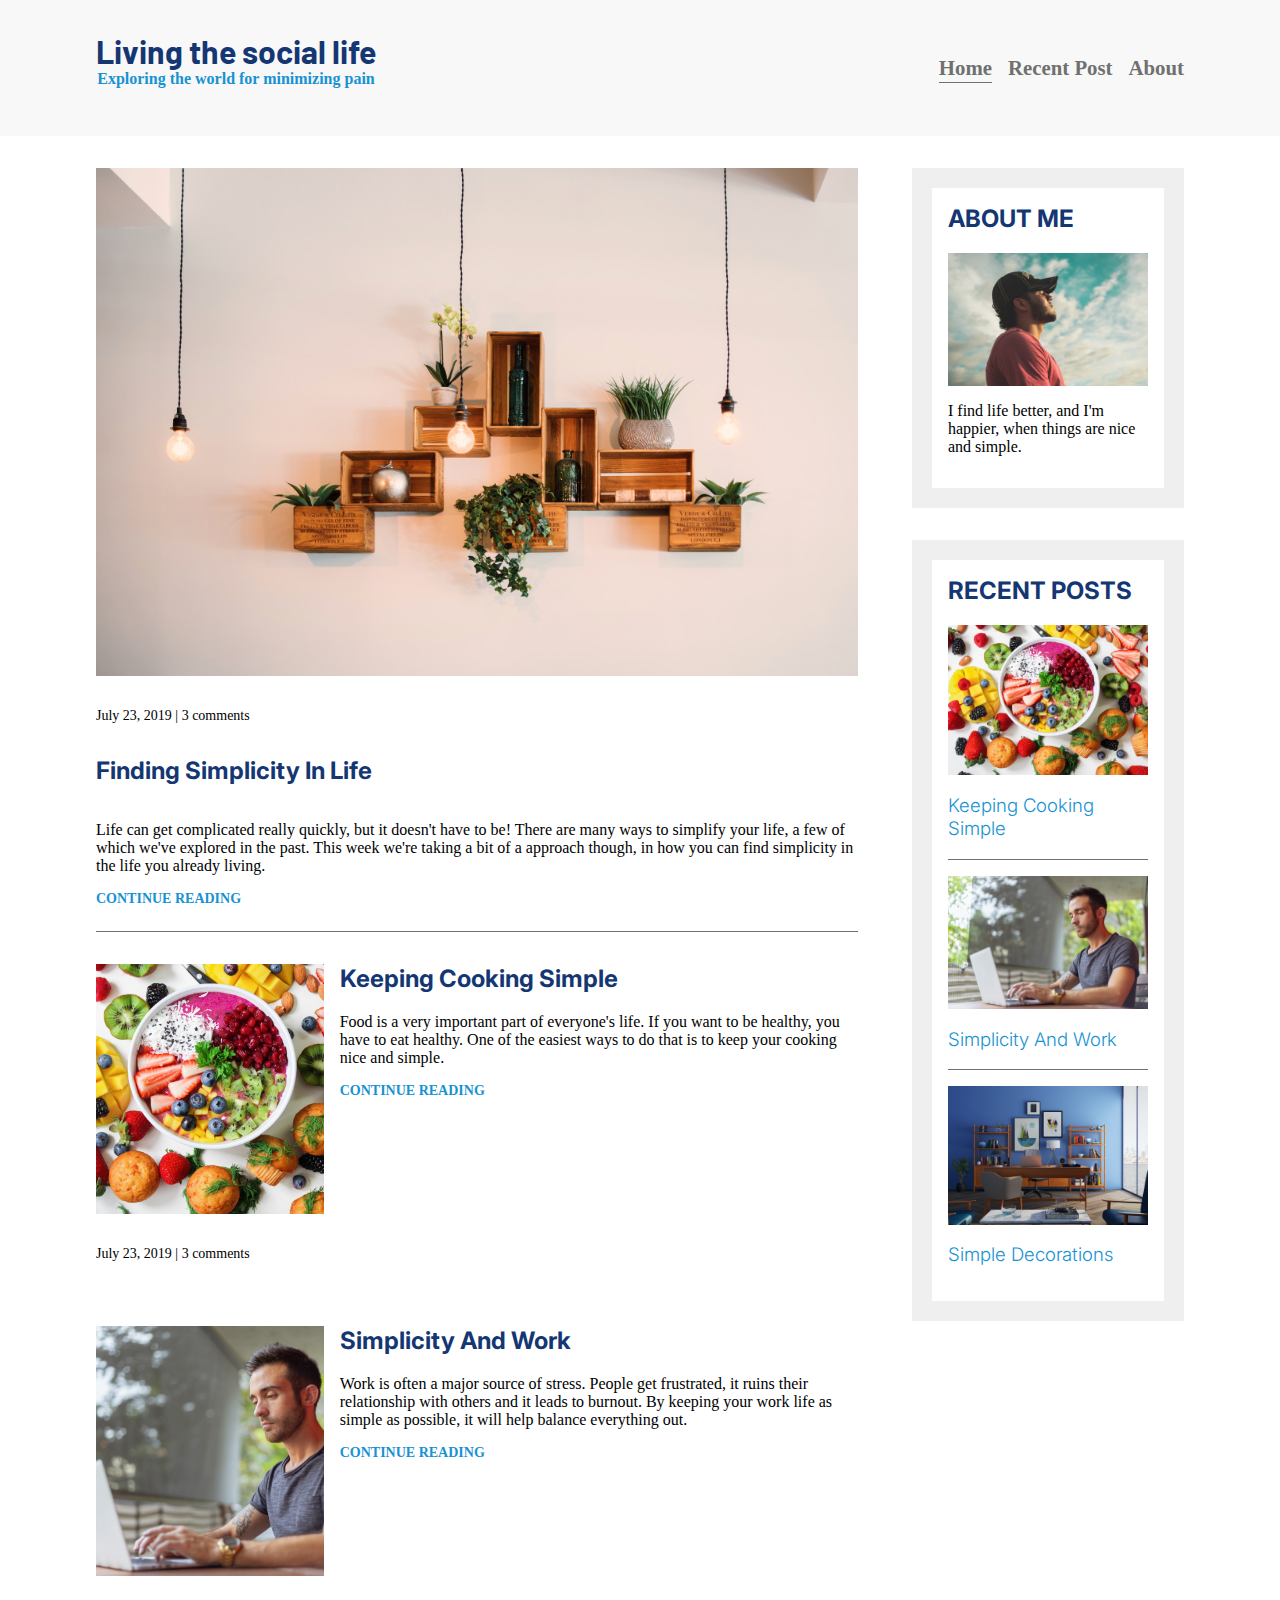
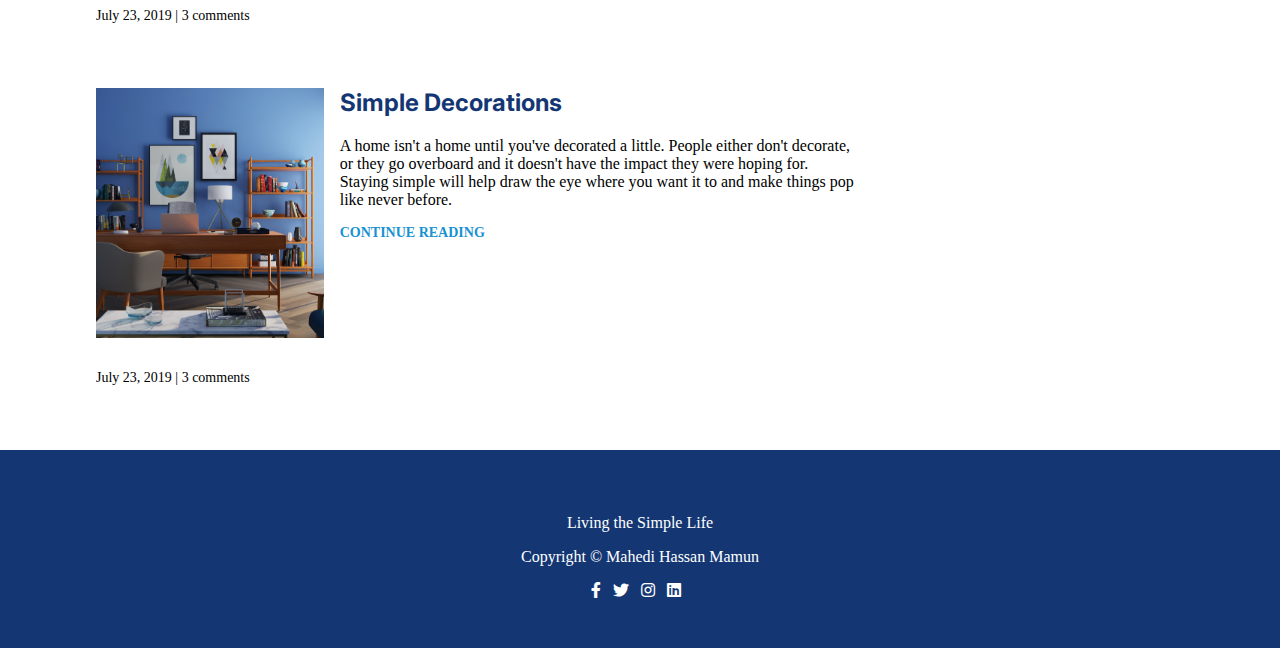
<file: index.html>
<html>
<head>
<title>simple website</title>    
<meta name="viewport" content="width=device-width">
 <meta name="viewport" content="width=device-width, initial-scale=1, minimum-scale=1" />
 <link rel="stylesheet" href="fontawesome-free-5.15.3-web/css/all.css">
<link rel="stylesheet" href="style.css">
</head>
<body>
    
 <header>
     <div class="container container_flex">
         <div class="site_title">
         <h1>Living the social life</h1>
         <p class="subtitle">Exploring the world for minimizing pain</p>
         </div>   
         <nav>
            <ul>
             <li><a href="index.html" class="current-page">Home</a></li>
             <li><a href="recent_post.html">Recent Post</a></li>
             <li><a href="about_me.html">About</a></li>
           </ul>
         </nav>
     </div>   
</header> 
    
<div class="container container_flex">
    <main>
        <article class="feature_article">
            <h2 class="article_title">Finding simplicity in life </h2>
            <img src="img/feature.jpg" alt="feature article" class="article_image">
            <p class="article_info">July 23, 2019 | 3 comments</p>
            <p class="article_body">Life can get complicated really quickly, but it doesn't have to be! There are many ways to simplify your life, a few of which we've explored in the past. This week we're taking a bit of a approach though, in how you can find simplicity in the life you already living.</p>
            <a class="article_read_more">continue reading</a>
        </article>
        <article class="recent_article">
            <div class="recent_article_main">
                <h2 class="article_title">Keeping cooking simple</h2>
                <p class="article_body"> Food is a very important part of everyone's life. If you want to be healthy, you have to eat healthy. One of the easiest ways to do that is to keep your cooking nice and simple.</p>
                <a class="article_read_more">continue reading</a>
            </div>
            <div class="recent_article_secondary">
                <img src="img/food.jpg" alt="" class="article_image">
            <p class="article_info">July 23, 2019 | 3 comments</p>
            </div>
        </article>
        <article class="recent_article">
            <div class="recent_article_main">
                <h2 class="article_title">Simplicity and work</h2>
                <p class="article_body"> Work is often a major source of stress. People get frustrated, it ruins their relationship with others and it leads to burnout. By keeping your work life as simple as possible, it will help balance everything out. </p>
                <a class="article_read_more">continue reading</a>
            </div>
            <div class="recent_article_secondary">
                <img src="img/work.jpg" alt="" class="article_image">
            <p class="article_info">July 23, 2019 | 3 comments</p>
            </div>
        </article>
        <article class="recent_article">
            <div class="recent_article_main">
                <h2 class="article_title">Simple decorations</h2>
                <p class="article_body"> A home isn't a home until you've decorated a little. People either don't decorate, or they go overboard and it doesn't have the impact they were hoping for. Staying simple will help draw the eye where you want it to and make things pop like never before.</p>
                <a class="article_read_more">continue reading</a>
            </div>
            <div class="recent_article_secondary">
                <img src="img/decoration.jpg" alt="" class="article_image">
            <p class="article_info">July 23, 2019 | 3 comments</p>
            </div>
        </article>
    </main>
    <aside class="sidebar">
        <div class="sideber_widget">
            <h2 class="widget_title">About me</h2>
            <img src="img/me.jpg" alt="" class="widget_image">
            <p class="widget_body">I find life better, and I'm happier, when things are nice and simple.</p>
        </div>
        <div class="sideber_widget">
            <h2 class="widget_title">recent posts</h2>
            <div class="widget_recent_post">
                <h3 class="widget_recent_post_title">Keeping cooking simple</h3>
                <img src="img/food.jpg" alt="" class="widget_image">
            </div>
            <div class="widget_recent_post">
                <h3 class="widget_recent_post_title">Simplicity and Work</h3>
                <img src="img/work.jpg" alt="" class="widget_image">
            </div>
            <div class="widget_recent_post">
                <h3 class="widget_recent_post_title">Simple Decorations</h3>
                <img src="img/decoration.jpg" alt="" class="widget_image">
            </div>
        </div>
    </aside>
</div>
<footer>
    <p class="strong">Living the Simple Life </p>
    <p>Copyright &copy; Mahedi Hassan Mamun</p>
    <div class="column">
       <a href="https://www.facebook.com/profile.php?id=100009107791391" target="_blank"><i class="fab fa-facebook-f"></i></a> 
       <a href="https://twitter.com/MahediH37889490?s=07" target="_blank"><i class="fab fa-twitter"></i></a> 
       <a href="https://www.instagram.com/mhmamun6316/" target="_blank"><i class="fab fa-instagram"></i></a> 
       <a href="https://www.linkedin.com/in/mahedi-hassan-12701a205/" target="_blank"><i class="fab fa-linkedin"></i></a>
    </div>
</footer>
    
</body>
</html>
</file>
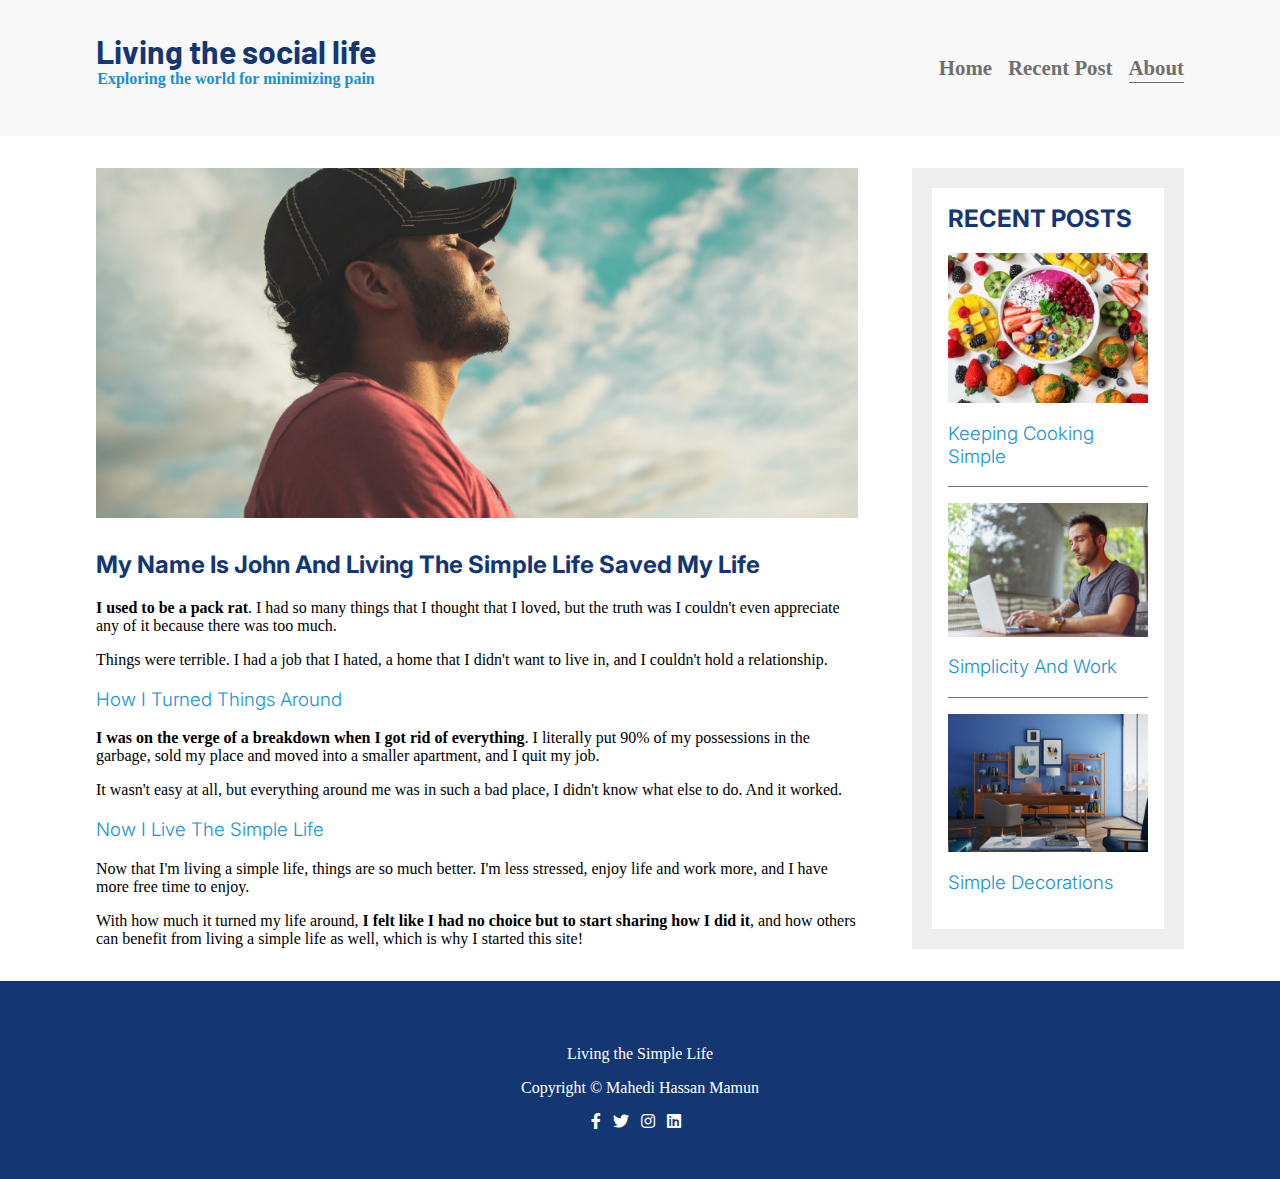
<file: about_me.html>
<html>
<head>
<title>simple website</title>    
<meta name="viewport" content="width=device-width">
 <meta name="viewport" content="width=device-width, initial-scale=1, minimum-scale=1" />
 <link rel="stylesheet" href="fontawesome-free-5.15.3-web/css/all.css">
<link rel="stylesheet" href="style.css">
</head>
<body>
    
 <header>
     <div class="container container_flex">
        <div class="site_title">
        <h1>Living the social life</h1>
         <p class="subtitle">Exploring the world for minimizing pain</p>
     </div>   
 <nav>
    <ul>
     <li><a href="index.html" >Home</a></li>
     <li><a href="recent_post.html">Recent Post</a></li>
     <li><a href="about_me.html" class="current-page">About</a></li>
   </ul>
 </nav>
     </div>   
</header> 
    
<div class="container container_flex">
        <main>
                <img src="img/me.jpg" class="image-full">
                <h2>My name is John and living the simple life saved my life</h2>

                <p><strong>I used to be a pack rat</strong>. I had so many things that I thought that I loved, but the truth was I couldn't even appreciate any of it because there was too much.</p>
                <p>Things were terrible. I had a job that I hated, a home that I didn't want to live in, and I couldn't hold a relationship.</p>

                <h3>How I turned things around</h3>
                <p><strong>I was on the verge of a breakdown when I got rid of everything</strong>. I literally put 90% of my possessions in the garbage, sold my place and moved into a smaller apartment, and I quit my job.</p>
                <p>It wasn't easy at all, but everything around me was in such a bad place, I didn't know what else to do. And it worked.</p>

                <h3>Now I live the simple life</h3>
                <p>Now that I'm living a simple life, things are so much better. I'm less stressed, enjoy life and work more, and I have more free time to enjoy.</p>
                <p>With how much it turned my life around, <strong>I felt like I had no choice but to start sharing how I did it</strong>, and how others can benefit from living a simple life as well, which is why I started this site!</p>
        </main>
    <aside class="sidebar">
        <div class="sideber_widget">
            <h2 class="widget_title">recent posts</h2>
            <div class="widget_recent_post">
                <h3 class="widget_recent_post_title">Keeping cooking simple</h3>
                <img src="img/food.jpg" alt="" class="widget_image">
            </div>
            <div class="widget_recent_post">
                <h3 class="widget_recent_post_title">Simplicity and Work</h3>
                <img src="img/work.jpg" alt="" class="widget_image">
            </div>
            <div class="widget_recent_post">
                <h3 class="widget_recent_post_title">Simple Decorations</h3>
                <img src="img/decoration.jpg" alt="" class="widget_image">
            </div>
        </div>
    </aside>
</div>
<footer>
    <p class="strong">Living the Simple Life </p>
    <p>Copyright &copy; Mahedi Hassan Mamun</p>
    <div class="column">
       <a href="https://www.facebook.com/profile.php?id=100009107791391" target="_blank"><i class="fab fa-facebook-f"></i></a> 
       <a href="https://twitter.com/MahediH37889490?s=07" target="_blank"><i class="fab fa-twitter"></i></a> 
       <a href="https://www.instagram.com/mhmamun6316/" target="_blank"><i class="fab fa-instagram"></i></a> 
       <a href="https://www.linkedin.com/in/mahedi-hassan-12701a205/" target="_blank"><i class="fab fa-linkedin"></i></a>
    </div>
</footer>
    
</body>
</html>
</file>
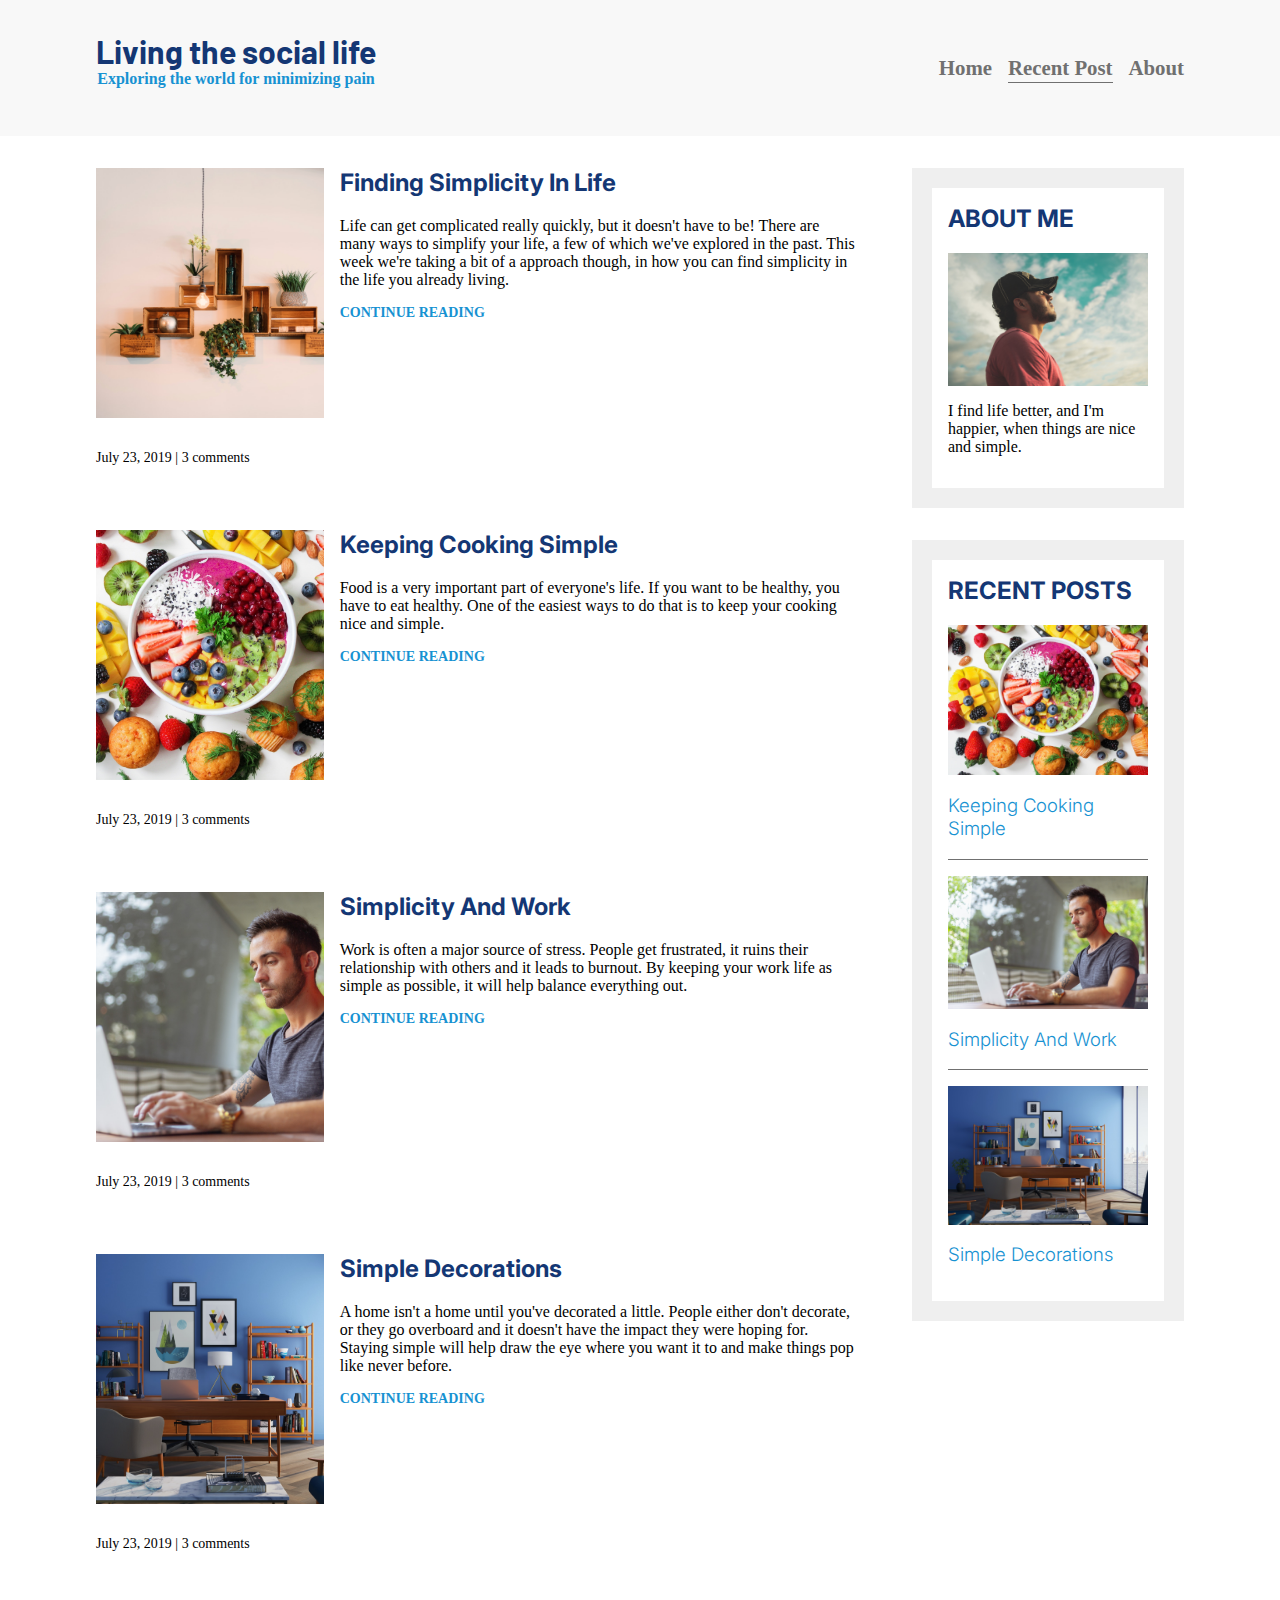
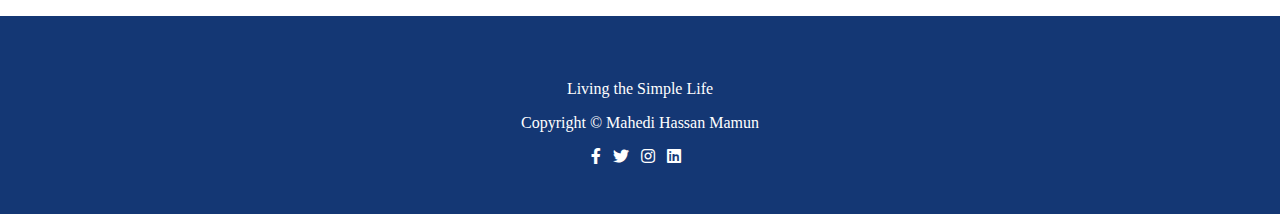
<file: recent_post.html>
<html>
<head>
<title>simple website</title>    
<meta name="viewport" content="width=device-width">
 <meta name="viewport" content="width=device-width, initial-scale=1, minimum-scale=1" />
  <link rel="stylesheet" href="fontawesome-free-5.15.3-web/css/all.css">
<link rel="stylesheet" href="style.css">
</head>
<body>
    
 <header>
     <div class="container container_flex">
        <div class="site_title">
        <h1>Living the social life</h1>
         <p class="subtitle">Exploring the world for minimizing pain</p>
     </div>   
 <nav>
    <ul>
      <li><a href="index.html" >Home</a></li>
     <li><a href="recent_post.html" class="current-page">Recent Post</a></li>
     <li><a href="about_me.html" >About</a></li>
   </ul>
 </nav>
     </div>   
</header> 
    
<div class="container container_flex">
    <main>
        <article class="recent_article">
            <div class="recent_article_main">
                <h2 class="article_title">Finding simplicity in life </h2>
                <p class="article_body">Life can get complicated really quickly, but it doesn't have to be! There are many ways to simplify your life, a few of which we've explored in the past. This week we're taking a bit of a approach though, in how you can find simplicity in the life you already living.</p>
                <a class="article_read_more">continue reading</a>
            </div>
            <div class="recent_article_secondary">
                <img src="img/feature.jpg" alt="" class="article_image">
                <p class="article_info">July 23, 2019 | 3 comments</p>
            </div>
        </article>
        <article class="recent_article">
            <div class="recent_article_main">
                <h2 class="article_title">Keeping cooking simple</h2>
                <p class="article_body"> Food is a very important part of everyone's life. If you want to be healthy, you have to eat healthy. One of the easiest ways to do that is to keep your cooking nice and simple.</p>
                <a class="article_read_more">continue reading</a>
            </div>
            <div class="recent_article_secondary">
                <img src="img/food.jpg" alt="" class="article_image">
            <p class="article_info">July 23, 2019 | 3 comments</p>
            </div>
        </article>
        <article class="recent_article">
            <div class="recent_article_main">
                <h2 class="article_title">Simplicity and work</h2>
                <p class="article_body"> Work is often a major source of stress. People get frustrated, it ruins their relationship with others and it leads to burnout. By keeping your work life as simple as possible, it will help balance everything out. </p>
                <a class="article_read_more">continue reading</a>
            </div>
            <div class="recent_article_secondary">
                <img src="img/work.jpg" alt="" class="article_image">
            <p class="article_info">July 23, 2019 | 3 comments</p>
            </div>
        </article>
        <article class="recent_article">
            <div class="recent_article_main">
                <h2 class="article_title">Simple decorations</h2>
                <p class="article_body"> A home isn't a home until you've decorated a little. People either don't decorate, or they go overboard and it doesn't have the impact they were hoping for. Staying simple will help draw the eye where you want it to and make things pop like never before.</p>
                <a class="article_read_more">continue reading</a>
            </div>
            <div class="recent_article_secondary">
                <img src="img/decoration.jpg" alt="" class="article_image">
            <p class="article_info">July 23, 2019 | 3 comments</p>
            </div>
        </article>
    </main>
    <aside class="sidebar">
        <div class="sideber_widget">
            <h2 class="widget_title">About me</h2>
            <img src="img/me.jpg" alt="" class="widget_image">
            <p class="widget_body">I find life better, and I'm happier, when things are nice and simple.</p>
        </div>
        <div class="sideber_widget">
            <h2 class="widget_title">recent posts</h2>
            <div class="widget_recent_post">
                <h3 class="widget_recent_post_title">Keeping cooking simple</h3>
                <img src="img/food.jpg" alt="" class="widget_image">
            </div>
            <div class="widget_recent_post">
                <h3 class="widget_recent_post_title">Simplicity and Work</h3>
                <img src="img/work.jpg" alt="" class="widget_image">
            </div>
            <div class="widget_recent_post">
                <h3 class="widget_recent_post_title">Simple Decorations</h3>
                <img src="img/decoration.jpg" alt="" class="widget_image">
            </div>
        </div>
    </aside>
</div>
<footer>
    <p class="strong">Living the Simple Life </p>
    <p>Copyright &copy; Mahedi Hassan Mamun</p>
    <div class="column">
       <a href="https://www.facebook.com/profile.php?id=100009107791391" target="_blank"><i class="fab fa-facebook-f"></i></a> 
       <a href="https://twitter.com/MahediH37889490?s=07" target="_blank"><i class="fab fa-twitter"></i></a> 
       <a href="https://www.instagram.com/mhmamun6316/" target="_blank"><i class="fab fa-instagram"></i></a> 
       <a href="https://www.linkedin.com/in/mahedi-hassan-12701a205/" target="_blank"><i class="fab fa-linkedin"></i></a>
    </div>
</footer>
    
</body>
</html>
</file>
<file: style.css>
@import url('https://fonts.googleapis.com/css2?family=Barlow:wght@300;400;500&family=Inter:wght@300;400;500&display=swap');

body{
    margin: 0px;
    box-sizing: border-box;
}
:root{
    --background:#f8f8f8;
    --title:#143774;
    --subtitle:#1792d2;
    --Barlow:"Barlow",sans-serif;
    --Inter:"Inter",sans-serif;
}
header{
    text-align: center;
    background: var(--background);
    padding: 2rem 0;
    margin-bottom:2rem;
}
footer{
    background:#143774;
    color: white;
    padding: 3rem;
    text-align: center;
}
img{
    max-width: 100%;
    display: block;
}
.container{
    width: 85%;
    margin: 0 auto;
}
.container_flex{
    display: flex;
    flex-direction: column;
    justify-content: space-between;
}
h1{
    font-family: var(--Barlow);
    color:var(--title);
    font-size: 2rem;
    margin: 0px;
}
h2{
    margin-top: 0px;
    color: var(--title);
    font-family: var(--Inter);
    text-transform: capitalize;
}
h3{
    color: var(--subtitle);
    font-weight: 300;
    font-family: var(--Inter);
    text-transform: capitalize;
}

.subtitle{
    font-weight: bold;
    color: var(--subtitle);
    margin: 0px;
}
/*basic style typography*/
.article_title{
    color: var(--title);
    font-size: 1.5rem;
}
.article_read_more,
.article_info{
    font-size: .875rem;
}
.article_read_more{
    color: var(--subtitle);
    text-decoration: none;
    font-weight: 700;
    text-transform: uppercase;
}
.article_info{
    margin: 2rem 0
}
.article_read_more:hover,
.article_read_more:focus{
    color: var(--title);
}
.widget_title{
    text-transform: uppercase;
}
.current-page {
    border-bottom: 1px solid #707070;
    padding-bottom: 3px;
}

.current-page:hover {
    color: var(--subtitle);
}
.image-full {
    max-height: 350px;
    width: 100%;
    object-fit: cover;
    margin-bottom: 2em;
}


/*typography of main section ends here*/

nav ul{
    list-style: none;
    display: flex;
    flex-direction: column;
    padding-left: 0px;
}
nav li{
        margin: .5rem 0;
    }
nav a{
    color: #707070;
    text-decoration: none;
    font-weight: 600;
    font-size: 1.3rem;
}
nav a:hover,
nav a:focus{
    color:var(--subtitle);
}
.column i{
    padding-right: 0.5rem;
    color: white;
}
/*main content codes start here*/
@media (min-width:675px){
    .container_flex{
        flex-direction: row;
    }
    nav ul{
    flex-direction: row;
    }
    nav ul li{
        margin-left: 1rem;
    }
    main{
        width: 70%;
    }
    aside{
        width: 25%;
        min-width: 200px;
        margin-left: 1rem;
    }

}
@media screen and (max-width:674px){
    nav ul{
    flex-direction: column;
 }
}

.feature_article{
    border-bottom: #707070 1px solid;
    padding-bottom: 1.5rem;
    margin-bottom: 2rem;
}

.recent_article{
    display: flex;
    flex-direction: column;
    justify-content: space-between;
    margin-bottom: 2em;
 } 
.recent_article_main{
    order: 2;
}
.recent_article_secondary{
    order: 1;
}
@media (min-width:675px){
    .recent_article{
    display: flex;
    flex-direction: row;
    justify-content: space-between;
 }
    .recent_article_main {
        width: 68%;
    }
    
    .recent_article_secondary{
        width: 30%;
    }
     .feature_article {
        display: flex;
        flex-direction: column;
    }
    .article_image{
        width: 100%;
        min-height: 250px;
        object-fit: cover;
        order: -2;
    }
    .article_info{
        order: -1;
    }
}

/*widget codes*/
.sideber_widget{
    border: 20px solid #efefef;
    margin-bottom: 2em;
    padding: 1em;
}
.widget_title{
    color:var(--title); 
}

.widget_recent_post{
    display:flex;
    flex-direction: column; 
    border-bottom: #707070 1px solid;
    margin-bottom: 1rem;
}
.widget_recent_post_title{
    color: var(--subtitle);
    font-weight: 300;
    order:-2;
}
.widget_image{
    order:-3;
}
.widget_recent_post:last-child{
    margin-bottom: 0;
    border-bottom: 0;
}
</file>
